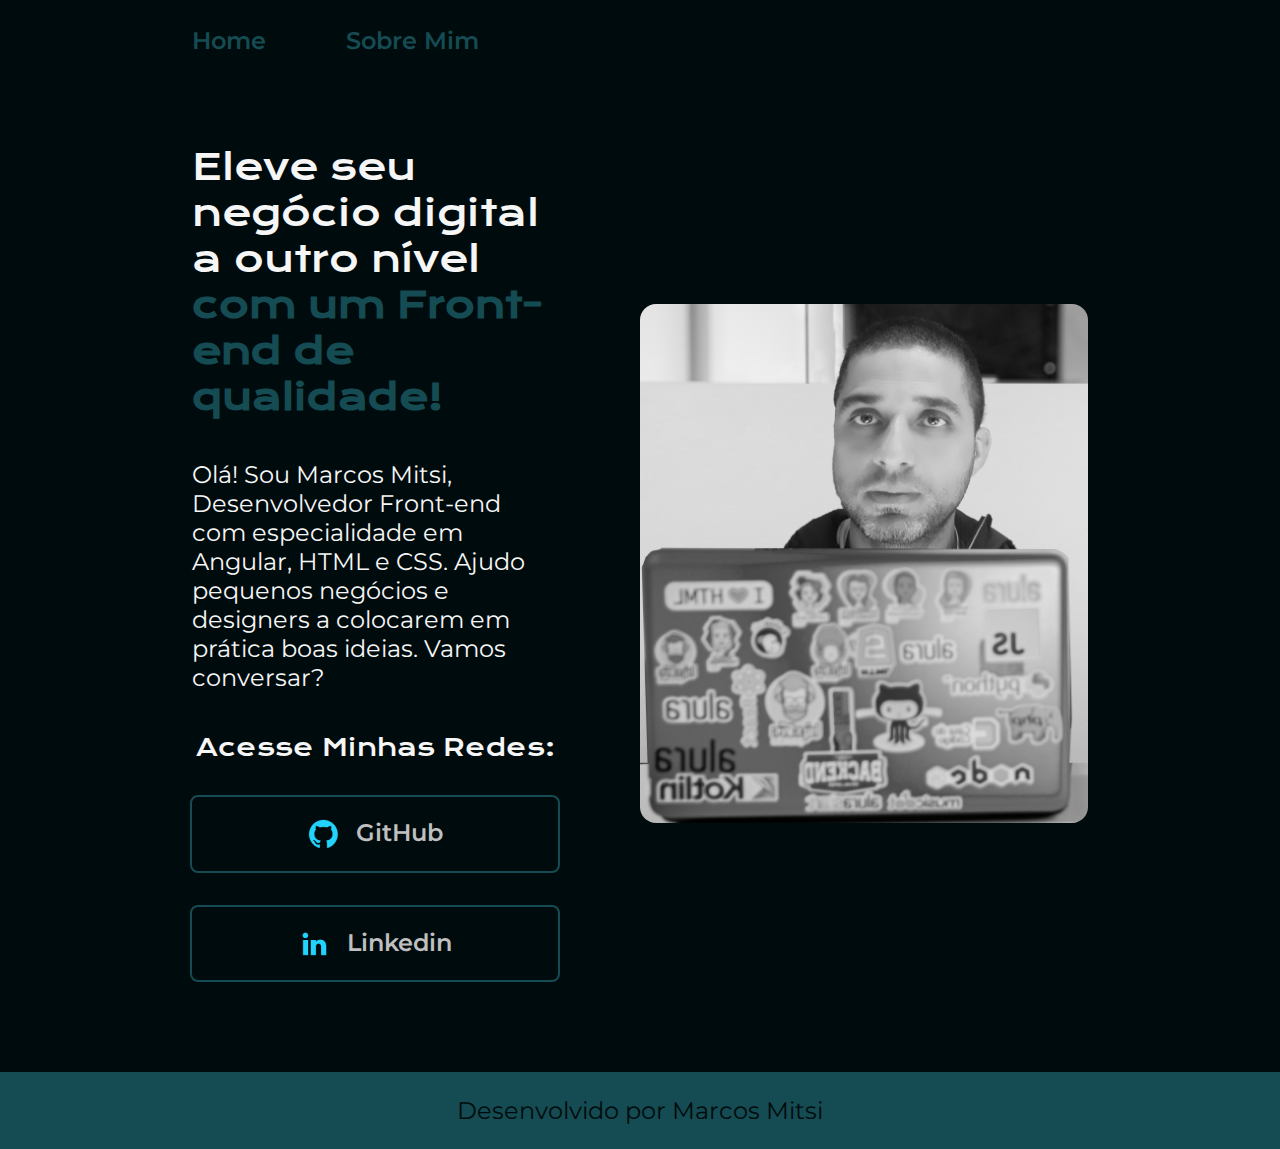
<file: index.html>
<!DOCTYPE html>
<html lang="pt-br">

<head>
    <meta charset="UTF-8">
    <meta name="viewport" content="width=device-width, initial-scale=1.0">
    <link rel="stylesheet" href="./assets/css/style.css">
    <title>Portifólio</title>
</head>

<body>

    <header class="cabecalho">
        <nav class="cabecalho__menu">
            <a class="cabecalho__menu__link" href="index.html">Home</a>
            <a class="cabecalho__menu__link" href="about.html">Sobre Mim</a>
        </nav>
    </header>
    <main class="apresentacao">
        <section class="apresentacao__conteudo">
            <h1 class="apresentacao__conteudo__titulo">Eleve seu negócio digital a outro nível <strong
                    class="titulo-destaque">com um Front-end de
                    qualidade!</strong></h1>
            <p class="apresentacao__conteudo__texto">Olá! Sou Marcos Mitsi, Desenvolvedor Front-end com especialidade em
                Angular, HTML e CSS. Ajudo pequenos
                negócios e designers a colocarem em prática boas ideias. Vamos conversar?</p>
            <div class="apresentacao__conteudo__links">
                <h2 class="apresentacao__conteudo__links_subtitulo">Acesse Minhas Redes:</h2>
                <a class="apresentacao__conteudo__links_navegacao" href="https://github.com/marcosmitsi">
                    <img src="./assets/imagens/github.png">
                    GitHub

                </a>
                <a class="apresentacao__conteudo__links_navegacao" href="https://www.linkedin.com/in/marcos-mitsi/">
                    <img src="./assets/imagens/linkedin.png">
                    Linkedin
                </a>

            </div>
        </section>
        <img src="./assets/imagens/marcos.jpg" alt="Foto Marcos Mitsi Programando" class="apresentacao__imgem">
    </main>
    <footer class="rodape">
        <p>Desenvolvido por Marcos Mitsi</p>

    </footer>

</body>

</html>
</file>
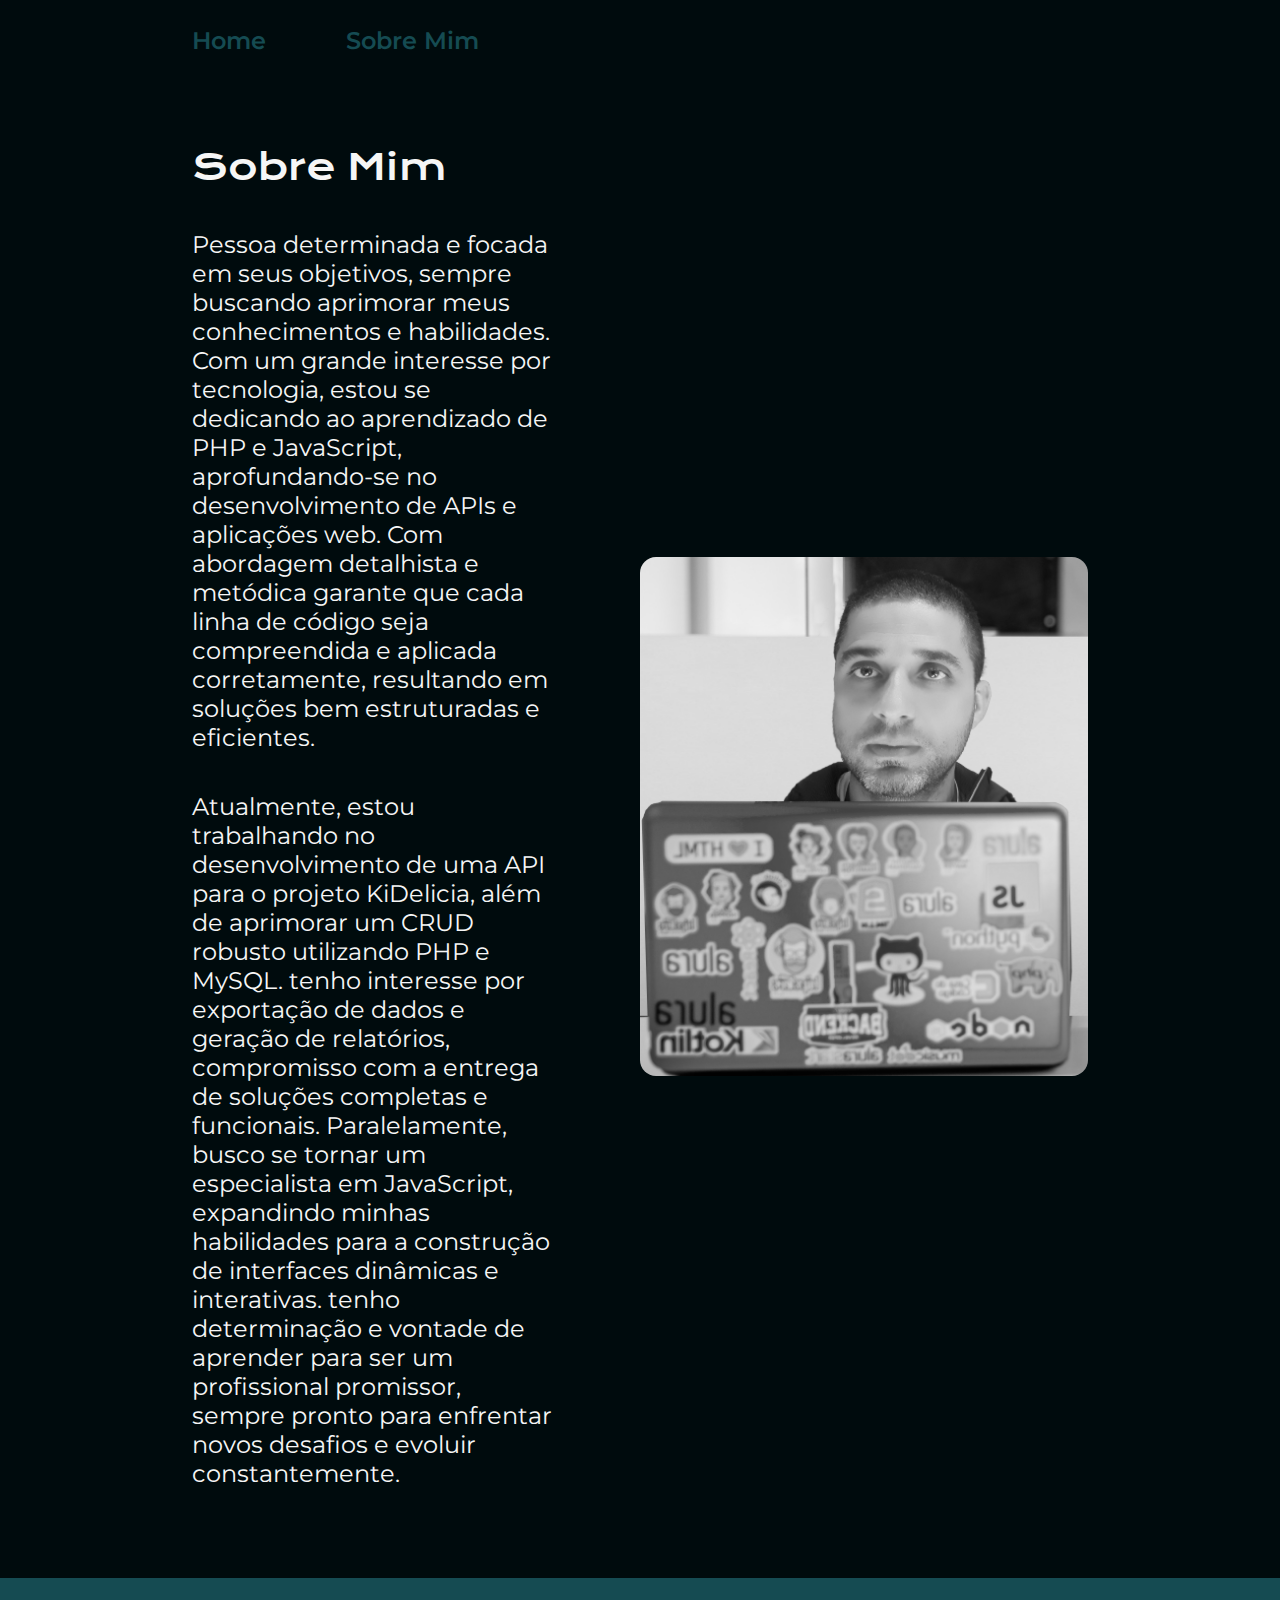
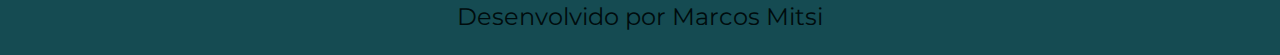
<file: about.html>
<!DOCTYPE html>
<html lang="pt-br">

<head>
    <meta charset="UTF-8">
    <meta name="viewport" content="width=device-width, initial-scale=1.0">
    <link rel="stylesheet" href="./assets/css/style.css">
    <title>Sobre mim</title>
</head>

<body>
    <header class="cabecalho">
        <nav class="cabecalho__menu">
            <a class="cabecalho__menu__link" href="index.html">Home</a>
            <a class="cabecalho__menu__link" href="about.html">Sobre Mim</a>
        </nav>
    </header>
    <main class="apresentacao">
        <section class="apresentacao__conteudo">
            <h1 class="apresentacao__conteudo__titulo">Sobre Mim</h1>
            <p class="apresentacao__conteudo__texto">Pessoa determinada e focada em seus objetivos, sempre buscando aprimorar meus conhecimentos e habilidades. Com um grande interesse por tecnologia, estou se dedicando ao aprendizado de PHP e JavaScript, aprofundando-se no desenvolvimento de APIs e aplicações web. Com abordagem detalhista e metódica garante que cada linha de código seja compreendida e aplicada corretamente, resultando em soluções bem estruturadas e eficientes.</p>
            <p class="apresentacao__conteudo__texto">Atualmente, estou trabalhando no desenvolvimento de uma API para o projeto KiDelicia, além de aprimorar um CRUD robusto utilizando PHP e MySQL. tenho interesse por exportação de dados e geração de relatórios, compromisso com a entrega de soluções completas e funcionais. Paralelamente, busco se tornar um especialista em JavaScript, expandindo minhas habilidades para a construção de interfaces dinâmicas e interativas. tenho determinação e vontade de aprender para ser um profissional promissor, sempre pronto para enfrentar novos desafios e evoluir constantemente.</p>
        </section>
        <img src="./assets/imagens/marcos.jpg" alt="Foto Marcos Mitsi Programando" class="apresentacao__imgem">
    </main>
    

    <footer class="rodape">
        <p>Desenvolvido por Marcos Mitsi</p>
    </footer>

</body>

</html>
</file>
<file: assets/css/style.css>
@import url('https://fonts.googleapis.com/css2?family=Krona+One&display=swap');
@import url('https://fonts.googleapis.com/css2?family=Montserrat:ital,wght@0,100..900;1,100..900&display=swap');

:root {
    --cor--primaria: #000B0D;
    --cor--secundaria: #BFBFBF;
    --cor--terciaria: #154B52;
    --cor--hover: #A52502;

    --font-primaria:"Krona One", sans-serif;
    --font-secundaria:'Montserrat', sans-serif;
}

* {
    margin: 0;
    padding: 0;
}

body {
    box-sizing: border-box;
    background-color: var(--cor--primaria);
    color: #F6F6F6;
}

.cabecalho {
    padding: 2% 0% 0% 15% ;
}

.cabecalho__menu {
    display: flex;
    gap: 80px;
}
.cabecalho__menu__link {
    font-family: var(--font-secundaria);
    font-size: 1.5rem;
    font-weight: 600;
    color: var(--cor--terciaria);
    text-decoration: none;
}


.apresentacao {
    padding: 7% 15%;
    display: flex;
    align-items: center;
    justify-content: space-between;
    gap: 82px;
}

.apresentacao__conteudo {
    width: 50%;
    display: flex;
    flex-direction: column;
    gap: 40px;
}

.apresentacao__conteudo__titulo {
    font-size: 2.25rem;
    font-family: var(--font-primaria);
    font-weight: 400;
    font-style: normal;

}

.titulo-destaque {
    color: var(--cor--terciaria);
}

.apresentacao__conteudo__texto {
    font-size: 1.5rem;
    font-family: var(--font-secundaria);
    font-optical-sizing: auto;
    font-weight: 400;
}

.apresentacao__conteudo__links {
    display: flex;
    flex-direction: column;
    justify-content: space-between;
    align-items: center;
    gap: 32px;
}

.apresentacao__conteudo__links_subtitulo {
    font-family: var(--font-primaria);
    font-weight: 400;
    font-size: 1.5rem;
}

.apresentacao__conteudo__links_navegacao  {
    display: flex;
    justify-content: center;
    gap: 16px;
    font-family: var(--font-secundaria);
    font-weight: 600;
    color: var(--cor--secundaria);
    font-size: 1.5rem;
    width: 100%;
    text-align: center;
    text-decoration: none;
    border: 2px solid var(--cor--terciaria);
    border-radius: 8px;
    padding: 1.30rem 0;
}

.apresentacao__conteudo__links_navegacao:hover {
    background-color: var(--cor--hover);
}
.apresentacao__imgem {
    width: 50%;
    border-radius: 16px;
}

.rodape {
    background-color: var(--cor--terciaria);
    color: var(--cor--primaria);
    padding: 1.5rem;
    text-align: center;
    font-family: var(--font-secundaria);
    font-size: 1.5rem;
    font-weight: 400;
}

@media (max-width: 1080px) {
    .cabecalho {
        padding: 10%;
    }

    .cabecalho__menu {
        justify-content: center;
    }

    .apresentacao {
        flex-direction: column-reverse;
        padding: 5%;
    }

    .apresentacao__conteudo {
        width: auto;
    }


    

}
</file>
